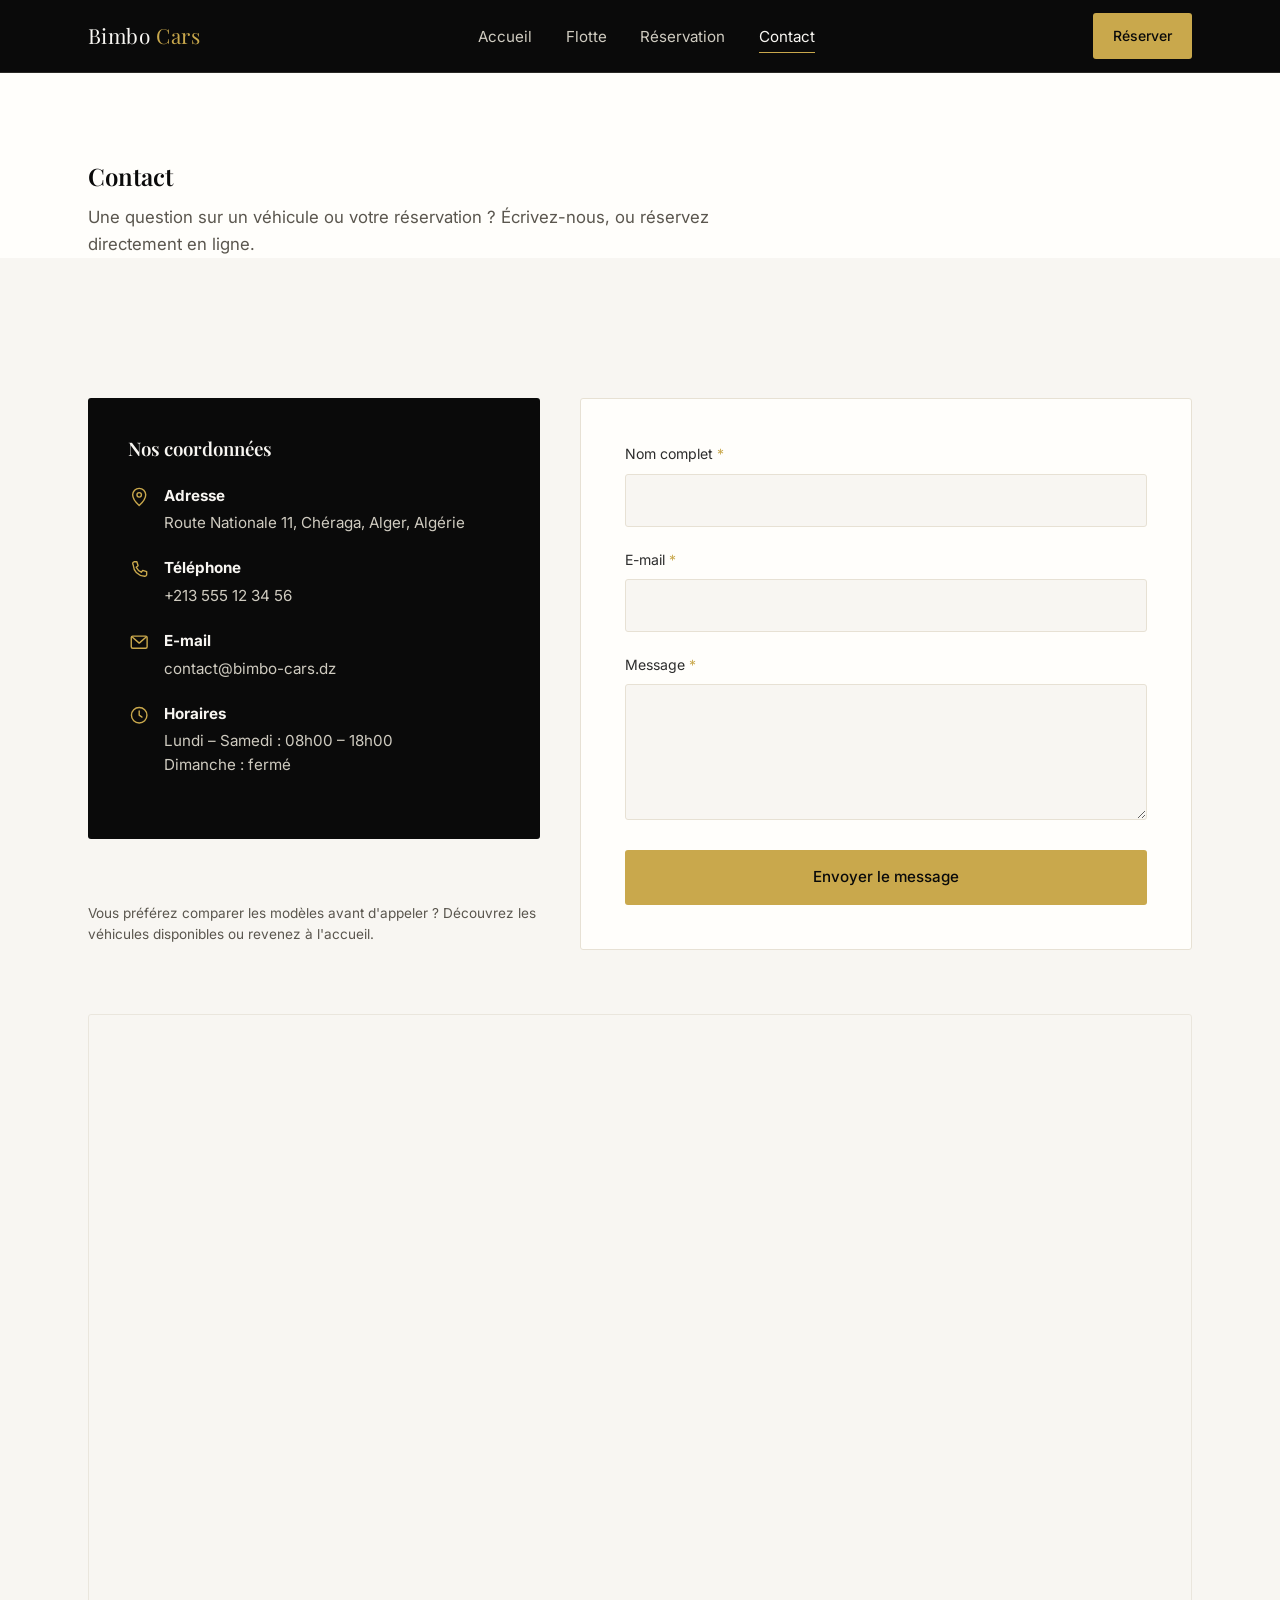
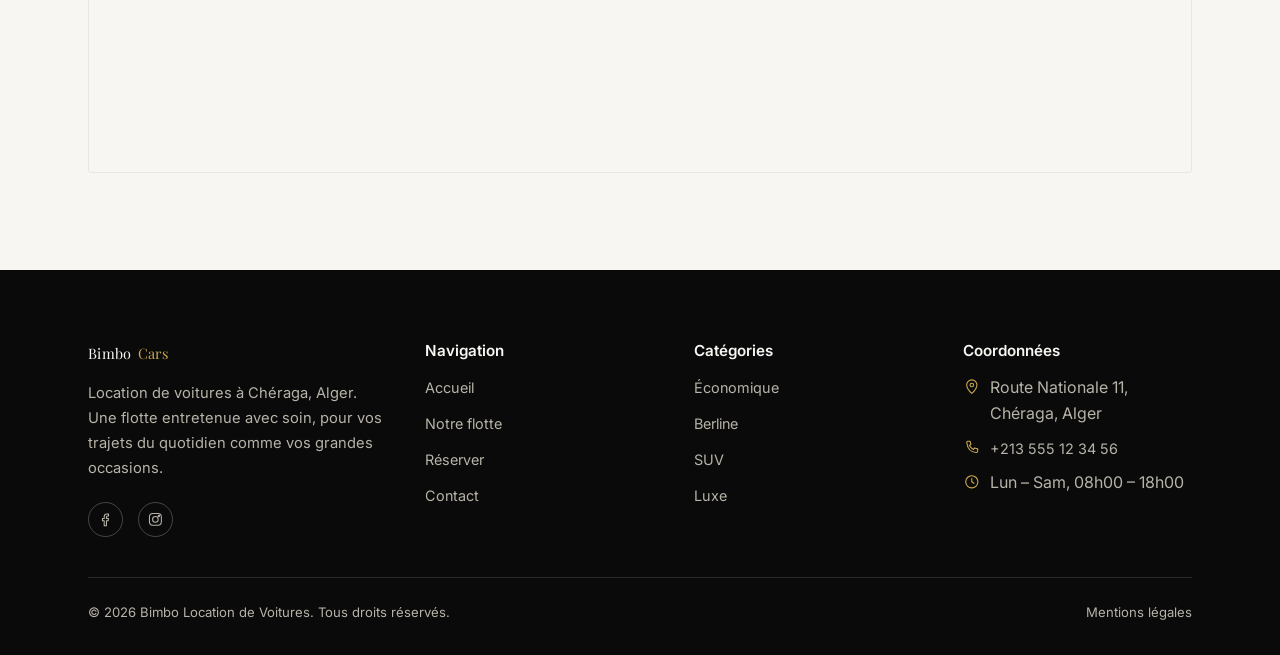
<file: bimbo-cars/contact.html>
<!doctype html>
<html lang="fr">
<head>
  <meta charset="UTF-8">
  <meta name="viewport" content="width=device-width, initial-scale=1.0">
  <title>Contact | Bimbo Location de Voitures</title>
  <meta name="description" content="Contactez Bimbo Location de Voitures à Chéraga, Alger : adresse, téléphone, horaires d'ouverture et formulaire de contact en ligne.">
  <link rel="canonical" href="https://bimbo-cars.netlify.app/contact.html">
  <meta property="og:type" content="website">
  <meta property="og:title" content="Contact | Bimbo Location de Voitures">
  <meta property="og:description" content="Adresse, téléphone et horaires de l'agence Bimbo Cars à Chéraga, Alger.">
  <meta property="og:image" content="https://images.unsplash.com/photo-1587350811576-c917499a375a?w=1200&amp;h=630&amp;fit=crop&amp;q=80&amp;fm=jpg&amp;auto=format">
  <meta property="og:url" content="https://bimbo-cars.netlify.app/contact.html">
  <meta name="twitter:card" content="summary_large_image">
  <link rel="icon" href="assets/images/favicon.svg" type="image/svg+xml">
  <link rel="preconnect" href="https://fonts.googleapis.com">
  <link rel="preconnect" href="https://fonts.gstatic.com" crossorigin>
  <link href="https://fonts.googleapis.com/css2?family=Inter:wght@400;500;600;700&family=Playfair+Display:wght@500;600;700&display=swap" rel="stylesheet">
  <link rel="stylesheet" href="assets/css/main.css">
</head>
<body>
  <a class="skip-link" href="#main">Aller au contenu principal</a>

  <div class="page-loader"><span class="page-loader__mark">Bimbo Cars</span></div>

  <svg class="sr-only" aria-hidden="true" focusable="false">
    <defs>
      <symbol id="i-menu" viewBox="0 0 24 24"><line x1="3" y1="6" x2="21" y2="6"/><line x1="3" y1="12" x2="21" y2="12"/><line x1="3" y1="18" x2="21" y2="18"/></symbol>
      <symbol id="i-close" viewBox="0 0 24 24"><line x1="5" y1="5" x2="19" y2="19"/><line x1="19" y1="5" x2="5" y2="19"/></symbol>
      <symbol id="i-pin" viewBox="0 0 24 24"><path d="M12 21s7-6.2 7-11.5A7 7 0 0 0 5 9.5C5 14.8 12 21 12 21Z"/><circle cx="12" cy="9.5" r="2.4"/></symbol>
      <symbol id="i-phone" viewBox="0 0 24 24"><path d="M6.5 3h3l1.3 4.2-2 1.6a12 12 0 0 0 5.4 5.4l1.6-2L20 13.5v3a2 2 0 0 1-2.2 2C10.6 17.8 6.2 13.4 5.5 6.2A2 2 0 0 1 6.5 3Z"/></symbol>
      <symbol id="i-clock" viewBox="0 0 24 24"><circle cx="12" cy="12" r="8.3"/><path d="M12 7.5V12l3 2"/></symbol>
      <symbol id="i-check" viewBox="0 0 24 24"><path d="M5 12.5l4.5 4.5L19 7"/></symbol>
      <symbol id="i-mail" viewBox="0 0 24 24"><rect x="3.5" y="5.5" width="17" height="13" rx="1.6"/><path d="M4.5 6.5L12 13l7.5-6.5"/></symbol>
      <symbol id="i-instagram" viewBox="0 0 24 24"><rect x="3.5" y="3.5" width="17" height="17" rx="5"/><circle cx="12" cy="12" r="4"/><circle cx="17" cy="7" r="1"/></symbol>
      <symbol id="i-facebook" viewBox="0 0 24 24"><path d="M13.5 21v-7.2H16l.4-3.1h-2.9V8.7c0-.9.3-1.5 1.6-1.5H16.5V4.4A20 20 0 0 0 14.2 4.3c-2.3 0-3.9 1.4-3.9 4v2.4H7.8v3.1h2.5V21h3.2Z"/></symbol>
    </defs>
  </svg>

  <header class="site-header">
    <div class="container">
      <a href="index.html" class="logo">Bimbo<span>Cars</span></a>
      <nav class="main-nav" aria-label="Navigation principale">
        <ul>
          <li><a href="index.html">Accueil</a></li>
          <li><a href="flotte.html">Flotte</a></li>
          <li><a href="reservation.html">Réservation</a></li>
          <li><a href="contact.html" aria-current="page">Contact</a></li>
        </ul>
      </nav>
      <div class="header-actions">
        <a href="reservation.html" class="btn btn--gold btn--sm">Réserver</a>
        <button class="nav-toggle" aria-expanded="false" aria-controls="mobile-nav" aria-label="Ouvrir le menu">
          <svg class="icon icon-menu" aria-hidden="true"><use href="#i-menu"/></svg>
          <svg class="icon icon-close" aria-hidden="true"><use href="#i-close"/></svg>
        </button>
      </div>
    </div>
  </header>
  <div class="mobile-nav" id="mobile-nav">
    <ul>
      <li><a href="index.html">Accueil</a></li>
      <li><a href="flotte.html">Flotte</a></li>
      <li><a href="reservation.html">Réservation</a></li>
      <li><a href="contact.html" aria-current="page">Contact</a></li>
    </ul>
  </div>

  <main id="main">
    <section class="section section--surface" style="padding-bottom:0">
      <div class="container">
        <div class="section-head">
          <h2>Contact</h2>
          <p>Une question sur un véhicule ou votre réservation ? Écrivez-nous, ou <a href="reservation.html">réservez directement en ligne</a>.</p>
        </div>
      </div>
    </section>

    <section class="section">
      <div class="container">
        <div class="contact-grid">
          <div>
            <div class="contact-info-card">
              <h3>Nos coordonnées</h3>
              <ul class="contact-info-list">
                <li>
                  <svg class="icon"><use href="#i-pin"/></svg>
                  <span><strong>Adresse</strong>Route Nationale 11, Chéraga, Alger, Algérie</span>
                </li>
                <li>
                  <svg class="icon"><use href="#i-phone"/></svg>
                  <span><strong>Téléphone</strong><a href="tel:+213555123456">+213 555 12 34 56</a></span>
                </li>
                <li>
                  <svg class="icon"><use href="#i-mail"/></svg>
                  <span><strong>E-mail</strong><a href="mailto:contact@bimbo-cars.dz">contact@bimbo-cars.dz</a></span>
                </li>
                <li>
                  <svg class="icon"><use href="#i-clock"/></svg>
                  <span><strong>Horaires</strong>Lundi – Samedi : 08h00 – 18h00<br>Dimanche : fermé</span>
                </li>
              </ul>
            </div>
            <p class="form-note mt-lg">Vous préférez comparer les modèles avant d'appeler ? <a href="flotte.html">Découvrez les véhicules disponibles</a> ou revenez à <a href="index.html">l'accueil</a>.</p>
          </div>

          <div>
            <form id="contact-form" class="form-panel" novalidate>
              <div class="form-row">
                <div class="form-group">
                  <label for="contact-nom">Nom complet <span class="required">*</span></label>
                  <input type="text" id="contact-nom" name="nom" autocomplete="name" required>
                  <p class="form-error" data-default="Ce champ est obligatoire."></p>
                </div>
              </div>
              <div class="form-row">
                <div class="form-group">
                  <label for="contact-email">E-mail <span class="required">*</span></label>
                  <input type="email" id="contact-email" name="email" autocomplete="email" required>
                  <p class="form-error"></p>
                </div>
              </div>
              <div class="form-row">
                <div class="form-group">
                  <label for="contact-message">Message <span class="required">*</span></label>
                  <textarea id="contact-message" name="message" required></textarea>
                  <p class="form-error"></p>
                </div>
              </div>
              <button type="submit" class="btn btn--gold btn--block">Envoyer le message</button>
            </form>

            <div class="confirmation">
              <svg class="icon"><use href="#i-check"/></svg>
              <h3>Message envoyé</h3>
              <p>Merci de nous avoir contactés, nous vous répondons rapidement.</p>
              <p class="form-note">Besoin d'une réponse plus rapide ? Appelez-nous au <a href="tel:+213555123456">+213 555 12 34 56</a>.</p>
            </div>
          </div>
        </div>

        <iframe
          class="map-frame mt-lg"
          src="https://maps.google.com/maps?q=36.767,2.950&z=14&output=embed"
          title="Localisation de Bimbo Location de Voitures à Chéraga"
          loading="lazy"
          referrerpolicy="no-referrer-when-downgrade">
        </iframe>
      </div>
    </section>
  </main>

  <footer class="site-footer">
    <div class="container">
      <div class="footer-grid">
        <div class="footer-col">
          <a href="index.html" class="logo">Bimbo<span>Cars</span></a>
          <p>Location de voitures à Chéraga, Alger. Une flotte entretenue avec soin, pour vos trajets du quotidien comme vos grandes occasions.</p>
          <div class="footer-social">
            <a href="#" aria-label="Bimbo Cars sur Facebook"><svg class="icon"><use href="#i-facebook"/></svg></a>
            <a href="#" aria-label="Bimbo Cars sur Instagram"><svg class="icon"><use href="#i-instagram"/></svg></a>
          </div>
        </div>
        <div class="footer-col">
          <h4>Navigation</h4>
          <ul>
            <li><a href="index.html">Accueil</a></li>
            <li><a href="flotte.html">Notre flotte</a></li>
            <li><a href="reservation.html">Réserver</a></li>
            <li><a href="contact.html">Contact</a></li>
          </ul>
        </div>
        <div class="footer-col">
          <h4>Catégories</h4>
          <ul>
            <li><a href="flotte.html?cat=economique">Économique</a></li>
            <li><a href="flotte.html?cat=berline">Berline</a></li>
            <li><a href="flotte.html?cat=suv">SUV</a></li>
            <li><a href="flotte.html?cat=luxe">Luxe</a></li>
          </ul>
        </div>
        <div class="footer-col">
          <h4>Coordonnées</h4>
          <ul class="footer-contact">
            <li><svg class="icon"><use href="#i-pin"/></svg><span>Route Nationale 11, Chéraga, Alger</span></li>
            <li><svg class="icon"><use href="#i-phone"/></svg><a href="tel:+213555123456">+213 555 12 34 56</a></li>
            <li><svg class="icon"><use href="#i-clock"/></svg><span>Lun – Sam, 08h00 – 18h00</span></li>
          </ul>
        </div>
      </div>
      <div class="footer-bottom">
        <p>&copy; 2026 Bimbo Location de Voitures. Tous droits réservés.</p>
        <p><a href="contact.html">Mentions légales</a></p>
      </div>
    </div>
  </footer>

  <script src="assets/js/main.js" type="module"></script>
</body>
</html>
</file>
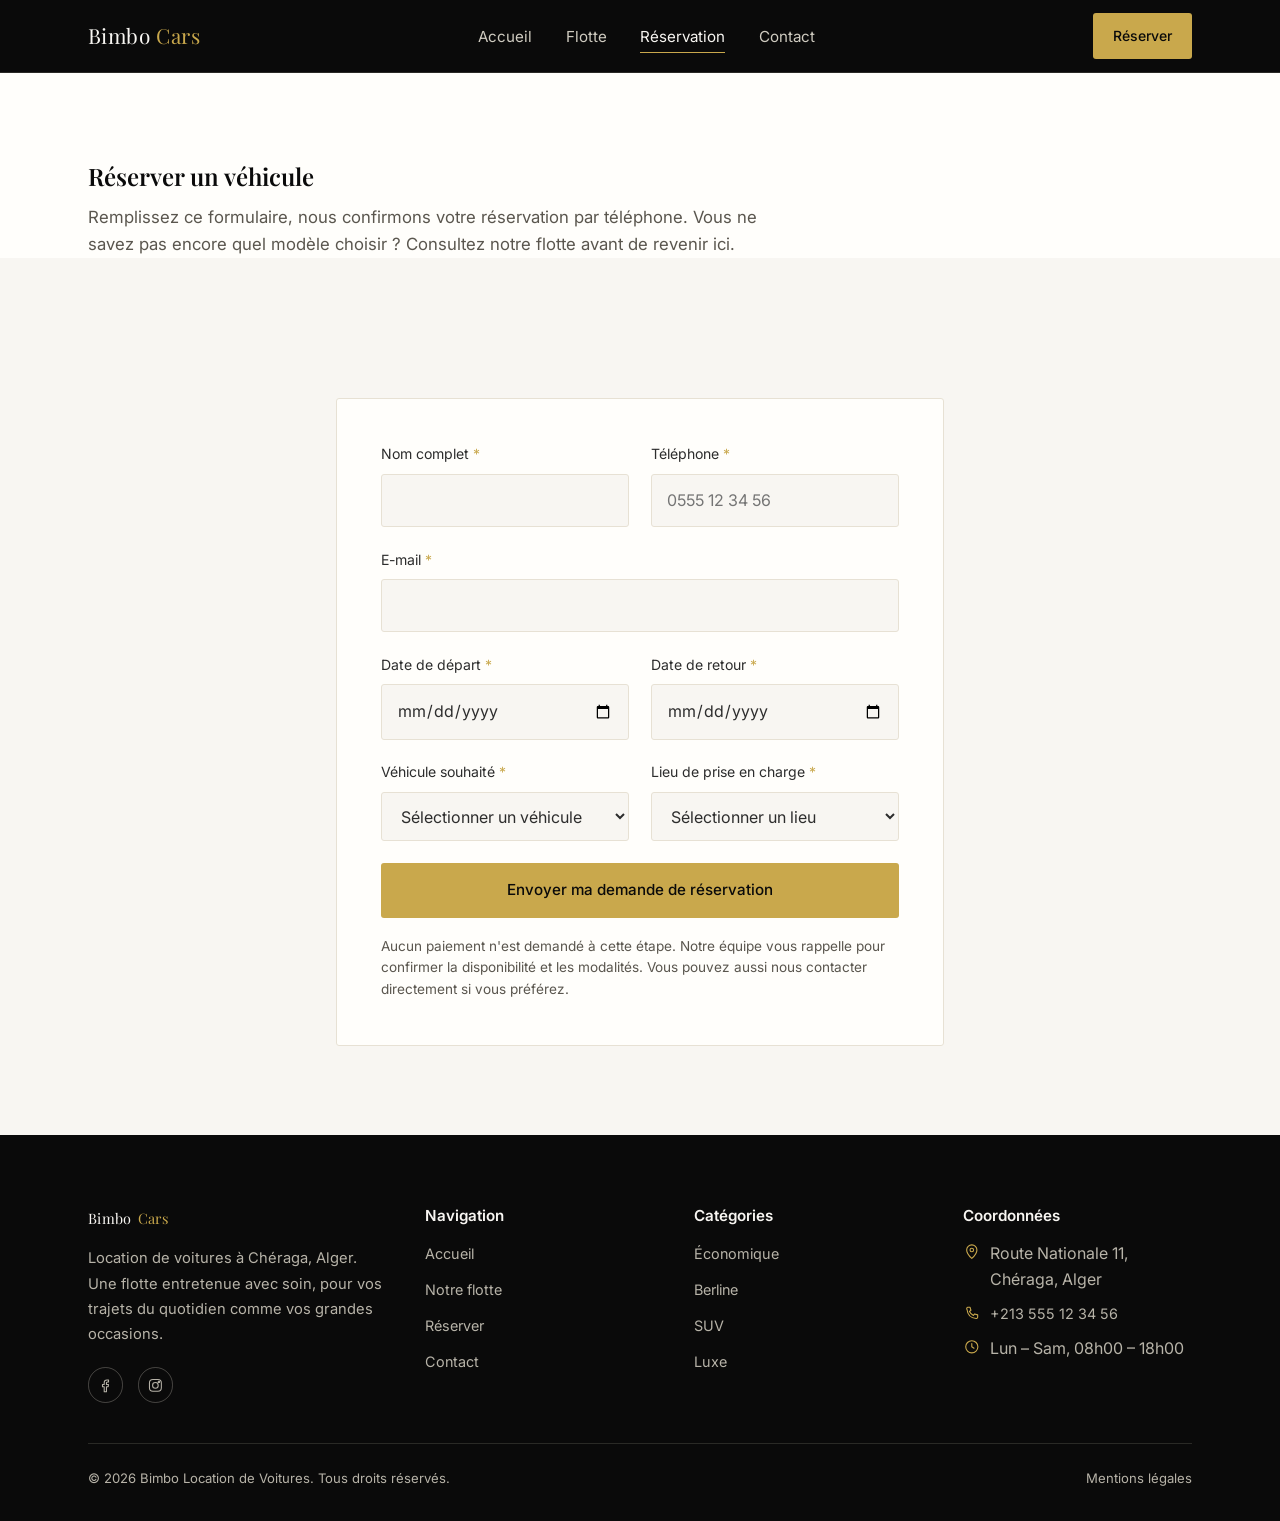
<file: bimbo-cars/reservation.html>
<!doctype html>
<html lang="fr">
<head>
  <meta charset="UTF-8">
  <meta name="viewport" content="width=device-width, initial-scale=1.0">
  <title>Réserver un véhicule | Bimbo Location de Voitures</title>
  <meta name="description" content="Réservez votre véhicule en ligne chez Bimbo Location de Voitures à Chéraga : indiquez vos dates, votre véhicule souhaité et votre lieu de prise en charge.">
  <link rel="canonical" href="https://bimbo-cars.netlify.app/reservation.html">
  <meta property="og:type" content="website">
  <meta property="og:title" content="Réserver un véhicule | Bimbo Location de Voitures">
  <meta property="og:description" content="Un formulaire simple pour réserver votre véhicule à Chéraga, Alger.">
  <meta property="og:image" content="https://images.unsplash.com/photo-1587350811576-c917499a375a?w=1200&amp;h=630&amp;fit=crop&amp;q=80&amp;fm=jpg&amp;auto=format">
  <meta property="og:url" content="https://bimbo-cars.netlify.app/reservation.html">
  <meta name="twitter:card" content="summary_large_image">
  <link rel="icon" href="assets/images/favicon.svg" type="image/svg+xml">
  <link rel="preconnect" href="https://fonts.googleapis.com">
  <link rel="preconnect" href="https://fonts.gstatic.com" crossorigin>
  <link href="https://fonts.googleapis.com/css2?family=Inter:wght@400;500;600;700&family=Playfair+Display:wght@500;600;700&display=swap" rel="stylesheet">
  <link rel="stylesheet" href="assets/css/main.css">
</head>
<body>
  <a class="skip-link" href="#main">Aller au contenu principal</a>

  <div class="page-loader"><span class="page-loader__mark">Bimbo Cars</span></div>

  <svg class="sr-only" aria-hidden="true" focusable="false">
    <defs>
      <symbol id="i-menu" viewBox="0 0 24 24"><line x1="3" y1="6" x2="21" y2="6"/><line x1="3" y1="12" x2="21" y2="12"/><line x1="3" y1="18" x2="21" y2="18"/></symbol>
      <symbol id="i-close" viewBox="0 0 24 24"><line x1="5" y1="5" x2="19" y2="19"/><line x1="19" y1="5" x2="5" y2="19"/></symbol>
      <symbol id="i-pin" viewBox="0 0 24 24"><path d="M12 21s7-6.2 7-11.5A7 7 0 0 0 5 9.5C5 14.8 12 21 12 21Z"/><circle cx="12" cy="9.5" r="2.4"/></symbol>
      <symbol id="i-phone" viewBox="0 0 24 24"><path d="M6.5 3h3l1.3 4.2-2 1.6a12 12 0 0 0 5.4 5.4l1.6-2L20 13.5v3a2 2 0 0 1-2.2 2C10.6 17.8 6.2 13.4 5.5 6.2A2 2 0 0 1 6.5 3Z"/></symbol>
      <symbol id="i-clock" viewBox="0 0 24 24"><circle cx="12" cy="12" r="8.3"/><path d="M12 7.5V12l3 2"/></symbol>
      <symbol id="i-check" viewBox="0 0 24 24"><path d="M5 12.5l4.5 4.5L19 7"/></symbol>
      <symbol id="i-mail" viewBox="0 0 24 24"><rect x="3.5" y="5.5" width="17" height="13" rx="1.6"/><path d="M4.5 6.5L12 13l7.5-6.5"/></symbol>
      <symbol id="i-instagram" viewBox="0 0 24 24"><rect x="3.5" y="3.5" width="17" height="17" rx="5"/><circle cx="12" cy="12" r="4"/><circle cx="17" cy="7" r="1"/></symbol>
      <symbol id="i-facebook" viewBox="0 0 24 24"><path d="M13.5 21v-7.2H16l.4-3.1h-2.9V8.7c0-.9.3-1.5 1.6-1.5H16.5V4.4A20 20 0 0 0 14.2 4.3c-2.3 0-3.9 1.4-3.9 4v2.4H7.8v3.1h2.5V21h3.2Z"/></symbol>
    </defs>
  </svg>

  <header class="site-header">
    <div class="container">
      <a href="index.html" class="logo">Bimbo<span>Cars</span></a>
      <nav class="main-nav" aria-label="Navigation principale">
        <ul>
          <li><a href="index.html">Accueil</a></li>
          <li><a href="flotte.html">Flotte</a></li>
          <li><a href="reservation.html" aria-current="page">Réservation</a></li>
          <li><a href="contact.html">Contact</a></li>
        </ul>
      </nav>
      <div class="header-actions">
        <a href="reservation.html" class="btn btn--gold btn--sm">Réserver</a>
        <button class="nav-toggle" aria-expanded="false" aria-controls="mobile-nav" aria-label="Ouvrir le menu">
          <svg class="icon icon-menu" aria-hidden="true"><use href="#i-menu"/></svg>
          <svg class="icon icon-close" aria-hidden="true"><use href="#i-close"/></svg>
        </button>
      </div>
    </div>
  </header>
  <div class="mobile-nav" id="mobile-nav">
    <ul>
      <li><a href="index.html">Accueil</a></li>
      <li><a href="flotte.html">Flotte</a></li>
      <li><a href="reservation.html" aria-current="page">Réservation</a></li>
      <li><a href="contact.html">Contact</a></li>
    </ul>
  </div>

  <main id="main">
    <section class="section section--surface" style="padding-bottom:0">
      <div class="container">
        <div class="section-head">
          <h2>Réserver un véhicule</h2>
          <p>Remplissez ce formulaire, nous confirmons votre réservation par téléphone. Vous ne savez pas encore quel modèle choisir ? <a href="flotte.html">Consultez notre flotte</a> avant de revenir ici.</p>
        </div>
      </div>
    </section>

    <section class="section">
      <div class="container" style="max-width:44rem">
        <form id="reservation-form" class="form-panel" novalidate>
          <div class="form-row form-row--2">
            <div class="form-group">
              <label for="nom">Nom complet <span class="required">*</span></label>
              <input type="text" id="nom" name="nom" autocomplete="name" required>
              <p class="form-error" data-default="Ce champ est obligatoire."></p>
            </div>
            <div class="form-group">
              <label for="telephone">Téléphone <span class="required">*</span></label>
              <input type="tel" id="telephone" name="telephone" placeholder="0555 12 34 56" autocomplete="tel" required>
              <p class="form-error"></p>
            </div>
          </div>

          <div class="form-row">
            <div class="form-group">
              <label for="email">E-mail <span class="required">*</span></label>
              <input type="email" id="email" name="email" autocomplete="email" required>
              <p class="form-error"></p>
            </div>
          </div>

          <div class="form-row form-row--2">
            <div class="form-group">
              <label for="date-depart">Date de départ <span class="required">*</span></label>
              <input type="date" id="date-depart" name="date-depart" required>
              <p class="form-error"></p>
            </div>
            <div class="form-group">
              <label for="date-retour">Date de retour <span class="required">*</span></label>
              <input type="date" id="date-retour" name="date-retour" required>
              <p class="form-error"></p>
            </div>
          </div>

          <div class="form-row form-row--2">
            <div class="form-group">
              <label for="vehicule">Véhicule souhaité <span class="required">*</span></label>
              <select id="vehicule" name="vehicule" required>
                <option value="">Sélectionner un véhicule</option>
                <optgroup label="Économique">
                  <option>Dacia Sandero</option>
                  <option>Hyundai i10</option>
                  <option>Renault Clio</option>
                </optgroup>
                <optgroup label="Berline">
                  <option>Hyundai Accent</option>
                  <option>Toyota Corolla</option>
                  <option>Skoda Octavia</option>
                </optgroup>
                <optgroup label="SUV">
                  <option>Dacia Duster</option>
                  <option>Hyundai Tucson</option>
                  <option>Toyota RAV4</option>
                </optgroup>
                <optgroup label="Luxe">
                  <option>Mercedes Classe C</option>
                  <option>BMW Série 3</option>
                  <option>Range Rover Evoque</option>
                </optgroup>
                <option>Pas encore décidé</option>
              </select>
              <p class="form-error"></p>
            </div>
            <div class="form-group">
              <label for="lieu">Lieu de prise en charge <span class="required">*</span></label>
              <select id="lieu" name="lieu" required>
                <option value="">Sélectionner un lieu</option>
                <option>Agence Bimbo Cars — Chéraga</option>
                <option>Aéroport d'Alger – Houari Boumédiène</option>
                <option>Livraison à une adresse à Alger</option>
              </select>
              <p class="form-error"></p>
            </div>
          </div>

          <button type="submit" class="btn btn--gold btn--block">Envoyer ma demande de réservation</button>
          <p class="form-note">Aucun paiement n'est demandé à cette étape. Notre équipe vous rappelle pour confirmer la disponibilité et les modalités. Vous pouvez aussi <a href="contact.html">nous contacter directement</a> si vous préférez.</p>
        </form>

        <div class="confirmation">
          <svg class="icon"><use href="#i-check"/></svg>
          <h3>Demande envoyée</h3>
          <p>Merci, votre demande de réservation a bien été enregistrée.</p>
          <p>Référence : <span class="ref">—</span></p>
          <p class="form-note">Notre équipe vous contacte sous peu pour confirmer les détails. En attendant, n'hésitez pas à <a href="flotte.html">parcourir le reste de la flotte</a> ou à revenir à <a href="index.html">l'accueil</a>.</p>
        </div>
      </div>
    </section>
  </main>

  <footer class="site-footer">
    <div class="container">
      <div class="footer-grid">
        <div class="footer-col">
          <a href="index.html" class="logo">Bimbo<span>Cars</span></a>
          <p>Location de voitures à Chéraga, Alger. Une flotte entretenue avec soin, pour vos trajets du quotidien comme vos grandes occasions.</p>
          <div class="footer-social">
            <a href="#" aria-label="Bimbo Cars sur Facebook"><svg class="icon"><use href="#i-facebook"/></svg></a>
            <a href="#" aria-label="Bimbo Cars sur Instagram"><svg class="icon"><use href="#i-instagram"/></svg></a>
          </div>
        </div>
        <div class="footer-col">
          <h4>Navigation</h4>
          <ul>
            <li><a href="index.html">Accueil</a></li>
            <li><a href="flotte.html">Notre flotte</a></li>
            <li><a href="reservation.html">Réserver</a></li>
            <li><a href="contact.html">Contact</a></li>
          </ul>
        </div>
        <div class="footer-col">
          <h4>Catégories</h4>
          <ul>
            <li><a href="flotte.html?cat=economique">Économique</a></li>
            <li><a href="flotte.html?cat=berline">Berline</a></li>
            <li><a href="flotte.html?cat=suv">SUV</a></li>
            <li><a href="flotte.html?cat=luxe">Luxe</a></li>
          </ul>
        </div>
        <div class="footer-col">
          <h4>Coordonnées</h4>
          <ul class="footer-contact">
            <li><svg class="icon"><use href="#i-pin"/></svg><span>Route Nationale 11, Chéraga, Alger</span></li>
            <li><svg class="icon"><use href="#i-phone"/></svg><a href="tel:+213555123456">+213 555 12 34 56</a></li>
            <li><svg class="icon"><use href="#i-clock"/></svg><span>Lun – Sam, 08h00 – 18h00</span></li>
          </ul>
        </div>
      </div>
      <div class="footer-bottom">
        <p>&copy; 2026 Bimbo Location de Voitures. Tous droits réservés.</p>
        <p><a href="contact.html">Mentions légales</a></p>
      </div>
    </div>
  </footer>

  <script src="assets/js/main.js" type="module"></script>
</body>
</html>
</file>
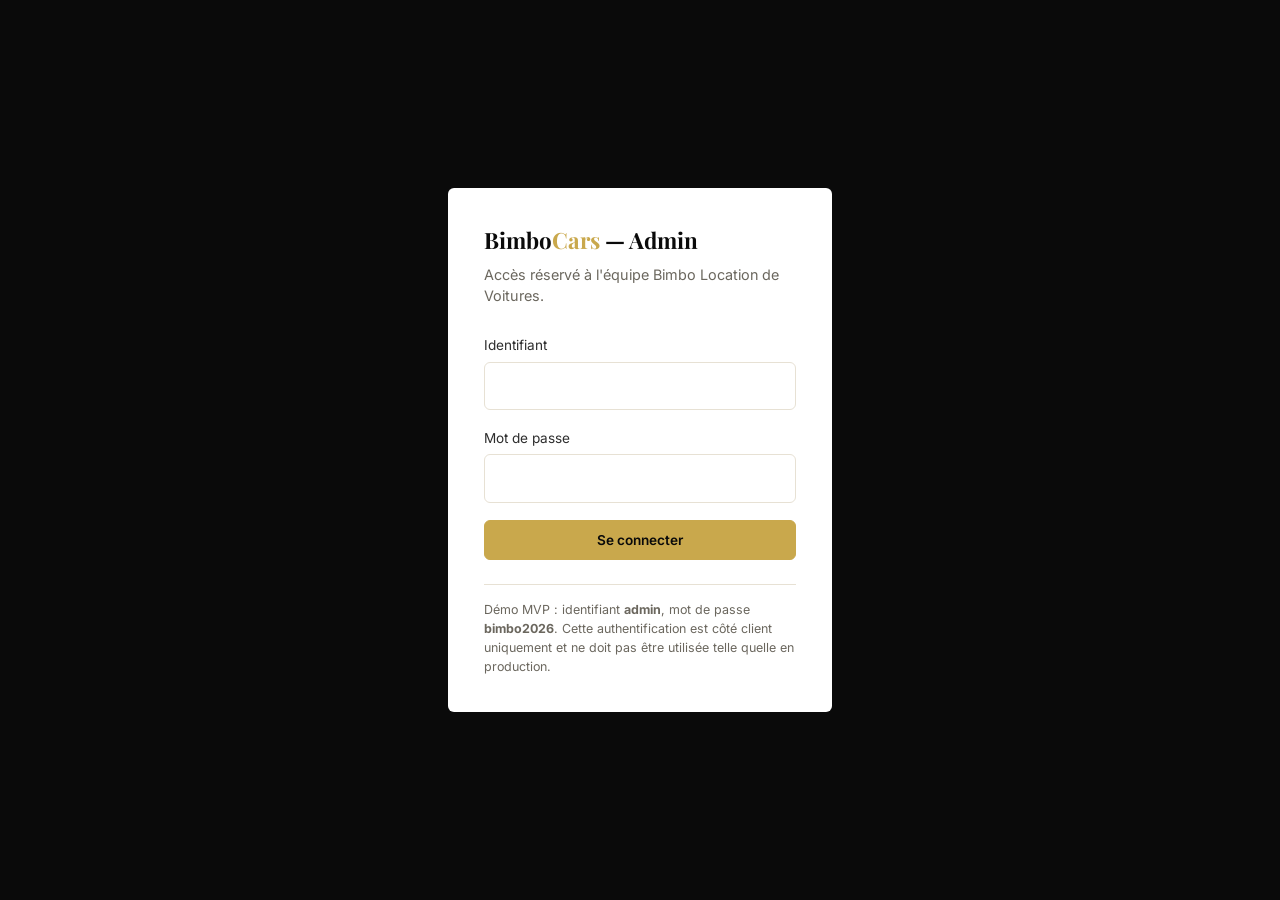
<file: bimbo-cars/admin/dashboard.html>
<!doctype html>
<html lang="fr">
<head>
  <meta charset="UTF-8">
  <meta name="viewport" content="width=device-width, initial-scale=1.0">
  <title>Tableau de bord | Bimbo Location de Voitures</title>
  <meta name="robots" content="noindex, nofollow">
  <link rel="icon" href="../assets/images/favicon.svg" type="image/svg+xml">
  <link rel="preconnect" href="https://fonts.googleapis.com">
  <link rel="preconnect" href="https://fonts.gstatic.com" crossorigin>
  <link href="https://fonts.googleapis.com/css2?family=Inter:wght@400;500;600;700&family=Playfair+Display:wght@500;600;700&display=swap" rel="stylesheet">
  <link rel="stylesheet" href="../assets/css/admin.css">
</head>
<body>

  <!-- Login gate -->
  <div class="admin-login">
    <div class="admin-login__card">
      <h1>Bimbo<span style="color:var(--a-gold)">Cars</span> — Admin</h1>
      <p class="sub">Accès réservé à l'équipe Bimbo Location de Voitures.</p>
      <p class="admin-login__error"></p>
      <form id="admin-login-form" novalidate>
        <div class="field">
          <label for="admin-username">Identifiant</label>
          <input type="text" id="admin-username" autocomplete="username" required>
        </div>
        <div class="field">
          <label for="admin-password">Mot de passe</label>
          <input type="password" id="admin-password" autocomplete="current-password" required>
        </div>
        <button type="submit" class="btn-admin btn-admin--gold" style="width:100%">Se connecter</button>
      </form>
      <p class="admin-login__hint">Démo MVP : identifiant <strong>admin</strong>, mot de passe <strong>bimbo2026</strong>. Cette authentification est côté client uniquement et ne doit pas être utilisée telle quelle en production.</p>
    </div>
  </div>

  <!-- App shell -->
  <div class="admin-app">
    <aside class="admin-sidebar">
      <p class="admin-sidebar__logo">Bimbo<span>Cars</span></p>
      <ul class="admin-nav">
        <li><button data-view="dashboard" class="is-active">Tableau de bord</button></li>
        <li><button data-view="reservations">Réservations</button></li>
        <li><button data-view="flotte">Flotte</button></li>
      </ul>
      <button class="admin-logout">Se déconnecter</button>
    </aside>

    <main class="admin-main">
      <div class="admin-topbar">
        <div>
          <h1 id="topbar-title">Tableau de bord</h1>
          <p>Vue d'ensemble de l'activité de réservation.</p>
        </div>
      </div>

      <section id="view-dashboard" class="admin-view is-active">
        <div class="stat-grid">
          <div class="stat-card">
            <p class="stat-card__label">Réservations totales</p>
            <p class="stat-card__value" id="stat-total">0</p>
          </div>
          <div class="stat-card">
            <p class="stat-card__label">En attente de confirmation</p>
            <p class="stat-card__value" id="stat-pending">0</p>
          </div>
          <div class="stat-card">
            <p class="stat-card__label">Véhicule le plus demandé</p>
            <p class="stat-card__value" id="stat-top-vehicle" style="font-size:1.1rem">—</p>
          </div>
        </div>

        <div class="chart-card">
          <h3>Réservations reçues — 7 derniers jours</h3>
          <svg class="bar-chart" viewBox="0 0 560 190" role="img" aria-label="Nombre de réservations par jour sur les sept derniers jours"></svg>
        </div>
      </section>

      <section id="view-reservations" class="admin-view">
        <div class="table-card">
          <div class="table-card__head">
            <h3>Réservations soumises en ligne</h3>
            <button id="export-csv" class="btn-admin">Exporter en CSV</button>
          </div>
          <table>
            <thead>
              <tr>
                <th>Référence</th>
                <th>Client</th>
                <th>Téléphone</th>
                <th>Véhicule</th>
                <th>Période</th>
                <th>Statut</th>
                <th>Action</th>
              </tr>
            </thead>
            <tbody id="reservations-body"></tbody>
          </table>
          <p id="reservations-empty" class="empty-state">Aucune réservation pour le moment. Les demandes envoyées depuis le formulaire du site apparaîtront ici.</p>
        </div>
      </section>

      <section id="view-flotte" class="admin-view">
        <div class="fleet-admin-grid" id="fleet-admin-grid"></div>
      </section>
    </main>
  </div>

  <script src="../assets/js/admin.js" type="module"></script>
</body>
</html>
</file>
<file: bimbo-cars/assets/css/main.css>
/* ==========================================================================
   Bimbo Location de Voitures — main.css
   Design tokens, base styles, layout and components.
   ========================================================================== */

/* ---------- Design tokens ---------- */
:root {
  /* Color */
  --color-black: #0a0a0a;
  --color-black-deep: #050505;
  --color-gold: #c9a84c;
  --color-gold-soft: #e0c583;
  --color-cream: #f8f6f2;
  --color-surface: #fffefb;
  --color-charcoal: #2d2d2d;
  --color-charcoal-soft: #5a564e;
  --color-line: #e7e1d4;
  --color-line-dark: #2a2a26;

  /* Type */
  --font-display: "Playfair Display", Georgia, serif;
  --font-body: "Inter", -apple-system, BlinkMacSystemFont, sans-serif;

  /* Type scale */
  --step-hero: clamp(2.5rem, 4.4vw + 1rem, 4.25rem);
  --step-h2: clamp(1.75rem, 1.6vw + 1.2rem, 2.6rem);
  --step-h3: clamp(1.15rem, 0.5vw + 1rem, 1.4rem);
  --step-body: 1rem;
  --step-small: 0.875rem;

  /* Layout */
  --container-w: 1200px;
  --pad-inline: clamp(1.25rem, 4vw, 3rem);
  --section-pad: clamp(3.5rem, 7vw, 6.5rem);
  --radius: 3px;

  /* Motion */
  --ease: cubic-bezier(0.4, 0, 0.2, 1);
}

/* ---------- Reset ---------- */
*,
*::before,
*::after { box-sizing: border-box; }

html { scroll-behavior: smooth; }

body {
  margin: 0;
  background: var(--color-cream);
  color: var(--color-charcoal);
  font-family: var(--font-body);
  font-size: var(--step-body);
  line-height: 1.6;
  -webkit-font-smoothing: antialiased;
}

img, svg { display: block; max-width: 100%; }

a { color: inherit; text-decoration: none; }

ul { list-style: none; margin: 0; padding: 0; }

button {
  font: inherit;
  color: inherit;
  background: none;
  border: none;
  cursor: pointer;
}

input, select, textarea { font: inherit; color: inherit; }

h1, h2, h3, h4 {
  font-family: var(--font-display);
  font-weight: 600;
  line-height: 1.15;
  margin: 0;
  color: var(--color-black);
}

p { margin: 0; }

/* ---------- Accessibility ---------- */
:focus-visible {
  outline: 2px solid var(--color-gold);
  outline-offset: 3px;
}

.sr-only {
  position: absolute;
  width: 1px; height: 1px;
  padding: 0; margin: -1px;
  overflow: hidden;
  clip: rect(0, 0, 0, 0);
  white-space: nowrap;
  border: 0;
}

.skip-link {
  position: absolute;
  left: 1rem;
  top: -3rem;
  background: var(--color-gold);
  color: var(--color-black);
  padding: 0.6rem 1rem;
  z-index: 200;
  transition: top 0.2s var(--ease);
}
.skip-link:focus { top: 1rem; }

@media (prefers-reduced-motion: reduce) {
  *, *::before, *::after {
    animation-duration: 0.01ms !important;
    animation-iteration-count: 1 !important;
    transition-duration: 0.01ms !important;
    scroll-behavior: auto !important;
  }
}

/* ---------- Layout helpers ---------- */
.container {
  max-width: var(--container-w);
  margin-inline: auto;
  padding-inline: var(--pad-inline);
}

.section { padding-block: var(--section-pad); }
.section--surface { background: var(--color-surface); }
.section--dark { background: var(--color-black); color: #d8d5cd; }
.section--dark h2, .section--dark h3 { color: var(--color-cream); }

.section-head {
  max-width: 42rem;
  margin-bottom: clamp(2rem, 4vw, 3.25rem);
}
.section-head h2 { margin-bottom: 0.85rem; }
.section-head p { color: var(--color-charcoal-soft); font-size: 1.05rem; }
.section--dark .section-head p { color: #b7b3a8; }

/* icon base */
.icon {
  width: 1.4rem;
  height: 1.4rem;
  stroke: currentColor;
  fill: none;
  stroke-width: 1.5;
  stroke-linecap: round;
  stroke-linejoin: round;
  flex-shrink: 0;
}

/* ---------- Reveal-on-scroll ---------- */
.reveal {
  opacity: 0;
  transform: translateY(16px);
  transition: opacity 0.7s var(--ease), transform 0.7s var(--ease);
}
.reveal.is-visible { opacity: 1; transform: translateY(0); }

/* ---------- Buttons ---------- */
.btn {
  display: inline-flex;
  align-items: center;
  gap: 0.6rem;
  padding: 0.9rem 1.7rem;
  font-size: 0.95rem;
  font-weight: 500;
  border: 1px solid transparent;
  border-radius: var(--radius);
  transition: background 0.3s var(--ease), color 0.3s var(--ease), border-color 0.3s var(--ease), transform 0.3s var(--ease);
  white-space: nowrap;
}
.btn:hover { transform: translateY(-1px); }

.btn--gold {
  background: var(--color-gold);
  color: var(--color-black);
}
.btn--gold:hover { background: var(--color-gold-soft); }

.btn--outline-dark {
  border-color: var(--color-black);
  color: var(--color-black);
}
.btn--outline-dark:hover { background: var(--color-black); color: var(--color-cream); }

.btn--outline-light {
  border-color: rgba(248, 246, 242, 0.55);
  color: var(--color-cream);
}
.btn--outline-light:hover { border-color: var(--color-gold); color: var(--color-gold); }

.btn--block { width: 100%; justify-content: center; }
.btn--sm { padding: 0.65rem 1.2rem; font-size: 0.875rem; }

/* ==========================================================================
   Header / navigation
   ========================================================================== */
.site-header {
  position: sticky;
  top: 0;
  z-index: 100;
  background: var(--color-black);
  border-bottom: 1px solid var(--color-line-dark);
}

.site-header .container {
  display: flex;
  align-items: center;
  justify-content: space-between;
  height: 4.5rem;
}

.logo {
  font-family: var(--font-display);
  font-size: 1.3rem;
  color: var(--color-cream);
  letter-spacing: 0.02em;
  display: flex;
  align-items: baseline;
  gap: 0.4rem;
}
.logo span { color: var(--color-gold); }

.main-nav {
  display: none;
}

.main-nav ul {
  display: flex;
  gap: 2.1rem;
}

.main-nav a {
  color: #cfcbc0;
  font-size: 0.95rem;
  position: relative;
  padding-block: 0.35rem;
  transition: color 0.3s var(--ease);
}
.main-nav a:hover, .main-nav a[aria-current="page"] { color: var(--color-cream); }
.main-nav a[aria-current="page"]::after {
  content: "";
  position: absolute;
  left: 0; right: 0; bottom: -2px;
  height: 1px;
  background: var(--color-gold);
}

.header-actions { display: flex; align-items: center; gap: 1rem; }

.nav-toggle {
  display: flex;
  color: var(--color-cream);
  padding: 0.4rem;
}
.nav-toggle .icon-close { display: none; }
.nav-toggle[aria-expanded="true"] .icon-menu { display: none; }
.nav-toggle[aria-expanded="true"] .icon-close { display: block; }

.mobile-nav {
  display: none;
  background: var(--color-black);
  border-bottom: 1px solid var(--color-line-dark);
}
.mobile-nav.is-open { display: block; }
.mobile-nav ul { padding: 0.5rem var(--pad-inline) 1.5rem; display: flex; flex-direction: column; gap: 0.2rem; }
.mobile-nav a {
  display: block;
  padding: 0.75rem 0;
  color: #cfcbc0;
  border-bottom: 1px solid var(--color-line-dark);
}
.mobile-nav a[aria-current="page"] { color: var(--color-gold); }

@media (min-width: 900px) {
  .main-nav { display: block; }
  .nav-toggle { display: none; }
  .mobile-nav { display: none !important; }
}

/* ==========================================================================
   Hero
   ========================================================================== */
.hero {
  position: relative;
  color: var(--color-cream);
  background: var(--color-black-deep);
  overflow: hidden;
}

.hero__bg {
  position: absolute;
  inset: 0;
  z-index: 0;
}
.hero__bg img {
  width: 100%;
  height: 100%;
  object-fit: cover;
  object-position: center 60%;
}

.hero__scrim {
  position: absolute;
  inset: 0;
  z-index: 1;
  background:
    linear-gradient(100deg, rgba(5, 5, 5, 0.95) 0%, rgba(5, 5, 5, 0.86) 32%, rgba(5, 5, 5, 0.5) 62%, rgba(5, 5, 5, 0.18) 100%),
    linear-gradient(to top, rgba(5, 5, 5, 0.5), transparent 45%);
}

.hero .container {
  position: relative;
  z-index: 2;
  padding-block: clamp(4.5rem, 11vw, 8rem);
  min-height: min(40rem, 84vh);
  display: flex;
  align-items: center;
}

.hero__content { max-width: 34rem; }

.hero__kicker {
  color: var(--color-gold);
  font-size: 0.95rem;
  margin-bottom: 1.1rem;
}

.hero__title {
  font-size: var(--step-hero);
  color: var(--color-cream);
  margin-bottom: 1.25rem;
}

.hero__lead {
  font-size: 1.1rem;
  color: #c6c2b8;
  max-width: 32rem;
  margin-bottom: 2.1rem;
}

.hero__actions { display: flex; flex-wrap: wrap; gap: 1rem; }

/* ==========================================================================
   Why section
   ========================================================================== */
.why-grid {
  display: grid;
  gap: 2.25rem;
  grid-template-columns: 1fr;
}
@media (min-width: 700px) {
  .why-grid { grid-template-columns: repeat(3, 1fr); }
}

.why-card__icon {
  width: 3rem; height: 3rem;
  display: grid; place-items: center;
  border: 1px solid var(--color-line);
  border-radius: 50%;
  color: var(--color-gold);
  margin-bottom: 1.4rem;
}

.why-card h3 { margin-bottom: 0.65rem; }
.why-card p { color: var(--color-charcoal-soft); }

/* ==========================================================================
   Vehicle cards / fleet grid
   ========================================================================== */
.fleet-grid {
  display: grid;
  gap: 1.75rem;
  grid-template-columns: 1fr;
}
@media (min-width: 640px) { .fleet-grid { grid-template-columns: repeat(2, 1fr); } }
@media (min-width: 1000px) { .fleet-grid { grid-template-columns: repeat(3, 1fr); } }

.vehicle-card {
  background: var(--color-surface);
  border: 1px solid var(--color-line);
  border-radius: var(--radius);
  overflow: hidden;
  transition: transform 0.35s var(--ease), border-color 0.35s var(--ease), box-shadow 0.35s var(--ease);
}
.vehicle-card:hover {
  transform: translateY(-5px);
  border-color: var(--color-gold);
  box-shadow: 0 22px 34px -18px rgba(10, 10, 10, 0.28);
}

.vehicle-card__media {
  position: relative;
  aspect-ratio: 16 / 10;
  overflow: hidden;
  background: var(--color-line);
}
.vehicle-card__media img {
  width: 100%;
  height: 100%;
  object-fit: cover;
  display: block;
  transition: transform 0.5s var(--ease);
}
.vehicle-card:hover .vehicle-card__media img { transform: scale(1.045); }

.vehicle-card__badge {
  position: absolute;
  top: 0.9rem; left: 0.9rem;
  font-size: 0.75rem;
  padding: 0.3rem 0.65rem;
  background: var(--color-black);
  color: var(--color-gold);
  border-radius: 2px;
}

.vehicle-card__body { padding: 1.4rem 1.5rem 1.6rem; }

.vehicle-card__name { font-size: var(--step-h3); margin-bottom: 0.3rem; }
.vehicle-card__year { color: var(--color-charcoal-soft); font-size: 0.9rem; margin-bottom: 1rem; }

.vehicle-card__meta {
  display: flex;
  flex-wrap: wrap;
  gap: 0.9rem;
  padding-block: 1rem;
  border-top: 1px solid var(--color-line);
  border-bottom: 1px solid var(--color-line);
  margin-bottom: 1.2rem;
}
.vehicle-card__meta li {
  display: flex;
  align-items: center;
  gap: 0.4rem;
  font-size: 0.85rem;
  color: var(--color-charcoal-soft);
}
.vehicle-card__meta .icon { width: 1.1rem; height: 1.1rem; }

.vehicle-card__footer {
  display: flex;
  align-items: center;
  justify-content: space-between;
  gap: 1rem;
}

.vehicle-card__price { font-family: var(--font-display); font-size: 1.3rem; color: var(--color-black); }
.vehicle-card__price span { font-family: var(--font-body); font-size: 0.8rem; color: var(--color-charcoal-soft); }

/* Filter bar (flotte.html) */
.filter-bar {
  display: flex;
  flex-wrap: wrap;
  gap: 0.75rem;
  margin-bottom: 2.5rem;
}
.filter-btn {
  padding: 0.55rem 1.15rem;
  border: 1px solid var(--color-line);
  border-radius: 999px;
  font-size: 0.9rem;
  color: var(--color-charcoal);
  transition: all 0.25s var(--ease);
}
.filter-btn:hover { border-color: var(--color-gold); }
.filter-btn.is-active { background: var(--color-black); border-color: var(--color-black); color: var(--color-cream); }

.fleet-empty {
  display: none;
  text-align: center;
  padding: 3rem 1rem;
  color: var(--color-charcoal-soft);
}
.fleet-empty.is-visible { display: block; }

/* ==========================================================================
   Testimonials
   ========================================================================== */
.testimonial-grid {
  display: grid;
  gap: 1.75rem;
  grid-template-columns: 1fr;
}
@media (min-width: 760px) { .testimonial-grid { grid-template-columns: repeat(3, 1fr); } }

.testimonial-card {
  background: var(--color-cream);
  border: 1px solid var(--color-line);
  padding: 2rem 1.75rem;
  border-radius: var(--radius);
}
.testimonial-card .icon { color: var(--color-gold); margin-bottom: 1rem; width: 1.75rem; height: 1.75rem; }
.testimonial-card p.quote { font-family: var(--font-display); font-size: 1.05rem; font-style: italic; color: var(--color-black); margin-bottom: 1.25rem; }
.testimonial-card__author { font-size: 0.9rem; color: var(--color-charcoal-soft); }
.testimonial-card__author strong { color: var(--color-black); font-weight: 600; }

/* ==========================================================================
   Footer
   ========================================================================== */
.site-footer {
  background: var(--color-black);
  color: #b7b3a8;
}
.site-footer .container { padding-block: clamp(3rem, 6vw, 4.5rem) 2rem; }

.footer-grid {
  display: grid;
  gap: 2.5rem;
  grid-template-columns: 1fr;
  margin-bottom: 2.5rem;
}
@media (min-width: 700px) { .footer-grid { grid-template-columns: 1.3fr 1fr 1fr 1fr; } }

.footer-col .logo { margin-bottom: 1rem; }
.footer-col p { font-size: 0.92rem; line-height: 1.7; }
.footer-col h4 {
  color: var(--color-cream);
  font-size: 0.95rem;
  font-family: var(--font-body);
  font-weight: 600;
  margin-bottom: 1rem;
}
.footer-col ul li { margin-bottom: 0.65rem; }
.footer-col a { font-size: 0.9rem; transition: color 0.25s var(--ease); }
.footer-col a:hover { color: var(--color-gold); }
.footer-contact li { display: flex; align-items: flex-start; gap: 0.6rem; }
.footer-contact .icon { color: var(--color-gold); margin-top: 0.15rem; width: 1.1rem; height: 1.1rem; }

.footer-social { display: flex; gap: 0.9rem; margin-top: 1.3rem; }
.footer-social a {
  width: 2.2rem; height: 2.2rem;
  display: grid; place-items: center;
  border: 1px solid rgba(183, 179, 168, 0.35);
  border-radius: 50%;
}
.footer-social a:hover { border-color: var(--color-gold); color: var(--color-gold); }
.footer-social .icon { width: 1.05rem; height: 1.05rem; }

.footer-bottom {
  border-top: 1px solid var(--color-line-dark);
  padding-top: 1.5rem;
  display: flex;
  flex-wrap: wrap;
  gap: 0.75rem 1.5rem;
  justify-content: space-between;
  font-size: 0.82rem;
}
.footer-bottom a:hover { color: var(--color-gold); }

/* ==========================================================================
   Forms
   ========================================================================== */
.form-panel {
  background: var(--color-surface);
  border: 1px solid var(--color-line);
  border-radius: var(--radius);
  padding: clamp(1.5rem, 4vw, 2.75rem);
}

.form-row {
  display: grid;
  gap: 1.35rem;
  grid-template-columns: 1fr;
  margin-bottom: 1.35rem;
}
@media (min-width: 640px) { .form-row--2 { grid-template-columns: 1fr 1fr; } }

.form-group label {
  display: block;
  font-size: 0.88rem;
  margin-bottom: 0.5rem;
  color: var(--color-charcoal);
}
.form-group .required { color: var(--color-gold); }

.form-group input,
.form-group select,
.form-group textarea {
  width: 100%;
  padding: 0.8rem 0.95rem;
  border: 1px solid var(--color-line);
  border-radius: var(--radius);
  background: var(--color-cream);
  transition: border-color 0.25s var(--ease);
}
.form-group input:focus,
.form-group select:focus,
.form-group textarea:focus {
  border-color: var(--color-gold);
  outline: none;
}
.form-group textarea { resize: vertical; min-height: 8.5rem; }

.form-error {
  display: none;
  font-size: 0.8rem;
  color: #a4433b;
  margin-top: 0.4rem;
}
.form-group.has-error input,
.form-group.has-error select,
.form-group.has-error textarea { border-color: #a4433b; }
.form-group.has-error .form-error { display: block; }

.form-note { font-size: 0.85rem; color: var(--color-charcoal-soft); margin-top: 1.1rem; }

.confirmation {
  display: none;
  text-align: center;
  padding: clamp(2rem, 5vw, 3.5rem);
  border: 1px solid var(--color-line);
  background: var(--color-surface);
  border-radius: var(--radius);
}
.confirmation.is-visible { display: block; }
.confirmation .icon {
  width: 3rem; height: 3rem;
  color: var(--color-gold);
  margin: 0 auto 1.25rem;
}
.confirmation h3 { margin-bottom: 0.6rem; }
.confirmation p { color: var(--color-charcoal-soft); margin-bottom: 0.3rem; }
.confirmation .ref { font-family: var(--font-display); color: var(--color-black); font-size: 1.1rem; }

/* ==========================================================================
   Contact page specifics
   ========================================================================== */
.contact-grid {
  display: grid;
  gap: 2.5rem;
  grid-template-columns: 1fr;
}
@media (min-width: 900px) { .contact-grid { grid-template-columns: 0.85fr 1.15fr; } }

.contact-info-card {
  background: var(--color-black);
  color: var(--color-cream);
  padding: clamp(1.75rem, 4vw, 2.5rem);
  border-radius: var(--radius);
}
.contact-info-card h3 { color: var(--color-cream); margin-bottom: 1.5rem; }
.contact-info-list li {
  display: flex;
  align-items: flex-start;
  gap: 0.85rem;
  margin-bottom: 1.3rem;
  font-size: 0.95rem;
  color: #cfcbc0;
}
.contact-info-list .icon { color: var(--color-gold); margin-top: 0.15rem; }
.contact-info-list strong { display: block; color: var(--color-cream); margin-bottom: 0.2rem; }
.contact-info-list a:hover { color: var(--color-gold); }

.map-frame {
  width: 100%;
  aspect-ratio: 16 / 11;
  border: 1px solid var(--color-line);
  border-radius: var(--radius);
  filter: grayscale(0.35) contrast(1.05);
}

/* ==========================================================================
   404 page
   ========================================================================== */
.error-page {
  min-height: 70vh;
  display: grid;
  place-items: center;
  text-align: center;
  background: var(--color-black);
  color: var(--color-cream);
}
.error-code {
  font-family: var(--font-display);
  font-size: clamp(4rem, 14vw, 8rem);
  color: var(--color-gold);
  line-height: 1;
  margin-bottom: 1rem;
}
.error-page p.lead { color: #c6c2b8; max-width: 32rem; margin: 0 auto 2.25rem; }
.error-links {
  display: flex;
  flex-wrap: wrap;
  gap: 0.9rem;
  justify-content: center;
  margin-top: 1.5rem;
}

/* ==========================================================================
   Page loader
   ========================================================================== */
.page-loader {
  position: fixed;
  inset: 0;
  z-index: 500;
  background: var(--color-black);
  display: grid;
  place-items: center;
  transition: opacity 0.5s var(--ease), visibility 0.5s var(--ease);
}
.page-loader__mark {
  font-family: var(--font-display);
  color: var(--color-gold);
  font-size: 1.4rem;
  letter-spacing: 0.05em;
  opacity: 0.9;
}
.page-loader.is-hidden { opacity: 0; visibility: hidden; pointer-events: none; }

/* ==========================================================================
   Closing call-to-action band
   ========================================================================== */
.cta-band { text-align: center; }
.cta-band__inner { max-width: 34rem; margin-inline: auto; }
.cta-band h2 { margin-bottom: 1rem; }
.cta-band p { color: #b7b3a8; margin-bottom: 2rem; }

/* ==========================================================================
   Utilities
   ========================================================================== */
.mt-lg { margin-top: clamp(2.5rem, 5vw, 4rem); }
.text-center { text-align: center; }
.stack-tight > * + * { margin-top: 0.6rem; }
</file>
<file: bimbo-cars/assets/css/admin.css>
/* ==========================================================================
   Bimbo Location de Voitures — admin.css
   Functional internal dashboard. Self-contained (does not import main.css).
   ========================================================================== */

:root {
  --a-black: #0a0a0a;
  --a-gold: #c9a84c;
  --a-cream: #f8f6f2;
  --a-surface: #ffffff;
  --a-charcoal: #2d2d2d;
  --a-muted: #6b675e;
  --a-line: #e7e1d4;
  --a-danger: #a4433b;
  --a-success: #3f7a5c;
  --font-display: "Playfair Display", Georgia, serif;
  --font-body: "Inter", -apple-system, BlinkMacSystemFont, sans-serif;
  --radius: 6px;
}

* , *::before, *::after { box-sizing: border-box; }

body {
  margin: 0;
  background: var(--a-cream);
  color: var(--a-charcoal);
  font-family: var(--font-body);
  line-height: 1.5;
}

h1, h2, h3 { font-family: var(--font-display); margin: 0; color: var(--a-black); }
p { margin: 0; }
button { font: inherit; cursor: pointer; }
:focus-visible { outline: 2px solid var(--a-gold); outline-offset: 2px; }

/* ---------- Login screen ---------- */
.admin-login {
  min-height: 100vh;
  display: grid;
  place-items: center;
  background: var(--a-black);
  padding: 1.5rem;
}
.admin-login__card {
  width: min(24rem, 100%);
  background: var(--a-surface);
  border-radius: var(--radius);
  padding: 2.25rem;
}
.admin-login__card h1 { font-size: 1.4rem; margin-bottom: 0.4rem; }
.admin-login__card p.sub { color: var(--a-muted); font-size: 0.9rem; margin-bottom: 1.75rem; }
.admin-login .field { margin-bottom: 1.1rem; }
.admin-login label { display: block; font-size: 0.85rem; margin-bottom: 0.4rem; }
.admin-login input {
  width: 100%;
  padding: 0.7rem 0.85rem;
  border: 1px solid var(--a-line);
  border-radius: var(--radius);
  font: inherit;
}
.admin-login input:focus { border-color: var(--a-gold); outline: none; }
.admin-login__error {
  display: none;
  color: var(--a-danger);
  font-size: 0.85rem;
  margin-bottom: 1rem;
}
.admin-login__error.is-visible { display: block; }
.admin-login__hint {
  margin-top: 1.5rem;
  font-size: 0.78rem;
  color: var(--a-muted);
  border-top: 1px solid var(--a-line);
  padding-top: 1rem;
}

/* ---------- App shell ---------- */
.admin-app { display: none; min-height: 100vh; }
.admin-app.is-active { display: flex; }

.admin-sidebar {
  width: 15rem;
  flex-shrink: 0;
  background: var(--a-black);
  color: #cfcbc0;
  padding: 1.5rem 1.25rem;
  display: flex;
  flex-direction: column;
}
.admin-sidebar__logo { font-family: var(--font-display); color: var(--a-cream); font-size: 1.15rem; margin-bottom: 2rem; }
.admin-sidebar__logo span { color: var(--a-gold); }
.admin-nav { list-style: none; margin: 0; padding: 0; flex: 1; }
.admin-nav li { margin-bottom: 0.3rem; }
.admin-nav button {
  width: 100%;
  text-align: left;
  background: none;
  border: none;
  color: inherit;
  padding: 0.65rem 0.75rem;
  border-radius: var(--radius);
  font-size: 0.92rem;
}
.admin-nav button:hover { background: rgba(255, 255, 255, 0.06); }
.admin-nav button.is-active { background: var(--a-gold); color: var(--a-black); font-weight: 600; }
.admin-logout {
  background: none;
  border: 1px solid rgba(255, 255, 255, 0.25);
  color: #cfcbc0;
  padding: 0.6rem;
  border-radius: var(--radius);
  font-size: 0.85rem;
}
.admin-logout:hover { border-color: var(--a-gold); color: var(--a-gold); }

.admin-main { flex: 1; min-width: 0; padding: 1.75rem clamp(1.25rem, 3vw, 2.5rem); }

.admin-topbar { display: flex; align-items: center; justify-content: space-between; margin-bottom: 1.75rem; }
.admin-topbar h1 { font-size: 1.5rem; }
.admin-topbar p { color: var(--a-muted); font-size: 0.9rem; }

.admin-view { display: none; }
.admin-view.is-active { display: block; }

/* ---------- Stat cards ---------- */
.stat-grid {
  display: grid;
  gap: 1.25rem;
  grid-template-columns: repeat(auto-fit, minmax(11rem, 1fr));
  margin-bottom: 2rem;
}
.stat-card {
  background: var(--a-surface);
  border: 1px solid var(--a-line);
  border-radius: var(--radius);
  padding: 1.25rem 1.4rem;
}
.stat-card__label { font-size: 0.8rem; color: var(--a-muted); margin-bottom: 0.5rem; }
.stat-card__value { font-family: var(--font-display); font-size: 1.8rem; color: var(--a-black); }

/* ---------- Chart (pure SVG bars) ---------- */
.chart-card {
  background: var(--a-surface);
  border: 1px solid var(--a-line);
  border-radius: var(--radius);
  padding: 1.5rem;
  margin-bottom: 2rem;
}
.chart-card h3 { font-size: 1rem; margin-bottom: 1.25rem; }
.bar-chart { width: 100%; height: 12rem; }
.bar-chart rect { fill: var(--a-gold); }
.bar-chart text { font-family: var(--font-body); font-size: 10px; fill: var(--a-muted); }

/* ---------- Table ---------- */
.table-card {
  background: var(--a-surface);
  border: 1px solid var(--a-line);
  border-radius: var(--radius);
  overflow: hidden;
}
.table-card__head {
  display: flex;
  align-items: center;
  justify-content: space-between;
  padding: 1.1rem 1.4rem;
  border-bottom: 1px solid var(--a-line);
}
.table-card__head h3 { font-size: 1rem; }

.btn-admin {
  padding: 0.55rem 1rem;
  border-radius: var(--radius);
  border: 1px solid var(--a-line);
  background: var(--a-surface);
  font-size: 0.85rem;
}
.btn-admin:hover { border-color: var(--a-gold); }
.btn-admin--gold { background: var(--a-gold); border-color: var(--a-gold); color: var(--a-black); font-weight: 600; }

table { width: 100%; border-collapse: collapse; font-size: 0.88rem; }
thead th {
  text-align: left;
  padding: 0.8rem 1.4rem;
  background: var(--a-cream);
  color: var(--a-muted);
  font-weight: 500;
  font-size: 0.78rem;
}
tbody td { padding: 0.85rem 1.4rem; border-top: 1px solid var(--a-line); vertical-align: middle; }
tbody tr:hover { background: rgba(201, 168, 76, 0.06); }

.badge { display: inline-block; padding: 0.25rem 0.6rem; border-radius: 999px; font-size: 0.75rem; }
.badge--pending { background: rgba(201, 168, 76, 0.18); color: #8a6a1f; }
.badge--confirmed { background: rgba(63, 122, 92, 0.15); color: var(--a-success); }
.badge--cancelled { background: rgba(164, 67, 59, 0.12); color: var(--a-danger); }

.row-actions { display: flex; gap: 0.4rem; }
.row-actions select { font: inherit; font-size: 0.8rem; padding: 0.3rem 0.5rem; border: 1px solid var(--a-line); border-radius: var(--radius); }

.empty-state { padding: 3rem 1.4rem; text-align: center; color: var(--a-muted); }

/* ---------- Fleet list ---------- */
.fleet-admin-grid { display: grid; gap: 1rem; grid-template-columns: repeat(auto-fill, minmax(15rem, 1fr)); }
.fleet-admin-card {
  background: var(--a-surface);
  border: 1px solid var(--a-line);
  border-radius: var(--radius);
  padding: 1.1rem 1.25rem;
  display: flex;
  align-items: center;
  justify-content: space-between;
  gap: 1rem;
}
.fleet-admin-card__name { font-weight: 600; font-size: 0.95rem; }
.fleet-admin-card__cat { font-size: 0.78rem; color: var(--a-muted); }

.status-toggle {
  border: 1px solid var(--a-line);
  border-radius: 999px;
  padding: 0.35rem 0.85rem;
  font-size: 0.78rem;
  background: var(--a-surface);
}
.status-toggle[data-status="disponible"] { color: var(--a-success); border-color: rgba(63, 122, 92, 0.4); }
.status-toggle[data-status="loue"] { color: var(--a-danger); border-color: rgba(164, 67, 59, 0.4); }

@media (max-width: 860px) {
  .admin-app.is-active { flex-direction: column; }
  .admin-sidebar { width: 100%; flex-direction: row; align-items: center; padding: 1rem; }
  .admin-sidebar__logo { margin-bottom: 0; margin-right: 1.5rem; }
  .admin-nav { display: flex; gap: 0.25rem; flex: 1; }
  .admin-nav li { margin-bottom: 0; }
}
</file>
